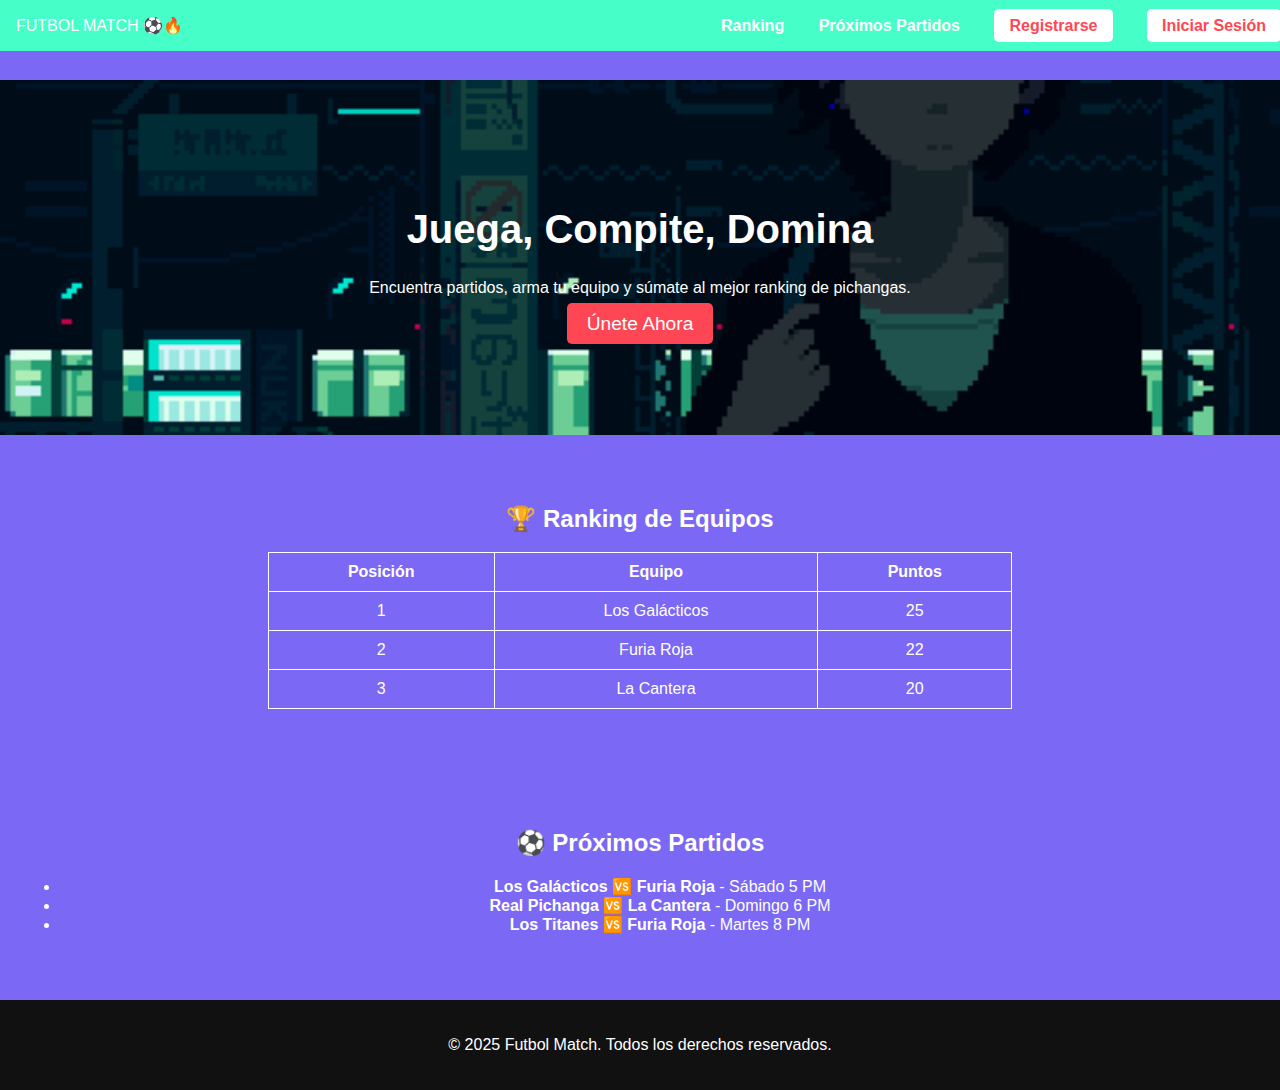
<file: index.html>
<!DOCTYPE html>
<html lang="es">
<head>
    <meta charset="UTF-8">
    <meta name="viewport" content="width=device-width, initial-scale=1.0">
    <title>Futbol Match</title>
    <link rel="stylesheet" href="index.css">
</head>
<body>
    <header>
        <div class="logo">FUTBOL MATCH ⚽🔥</div>
        <nav>
            <a href="#ranking">Ranking</a>
            <a href="#partidos">Próximos Partidos</a>
            <a href="registro.html" class="btn">Registrarse</a>
            <a href="login.html" class="btn">Iniciar Sesión</a>
        </nav>
    </header>
    
    <section class="hero">
        <h1>Juega, Compite, Domina</h1>
        <p>Encuentra partidos, arma tu equipo y súmate al mejor ranking de pichangas.</p>
        <a href="registro.html" class="btn-main">Únete Ahora</a>
    </section>
    
    <section id="ranking" class="ranking">
        <h2>🏆 Ranking de Equipos</h2>
        <table>
            <tr>
                <th>Posición</th>
                <th>Equipo</th>
                <th>Puntos</th>
            </tr>
            <tr>
                <td>1</td>
                <td>Los Galácticos</td>
                <td>25</td>
            </tr>
            <tr>
                <td>2</td>
                <td>Furia Roja</td>
                <td>22</td>
            </tr>
            <tr>
                <td>3</td>
                <td>La Cantera</td>
                <td>20</td>
            </tr>
        </table>
    </section>
    
    <section id="partidos" class="proximos-partidos">
        <h2>⚽ Próximos Partidos</h2>
        <ul>
            <li><strong>Los Galácticos 🆚 Furia Roja</strong> - Sábado 5 PM</li>
            <li><strong>Real Pichanga 🆚 La Cantera</strong> - Domingo 6 PM</li>
            <li><strong>Los Titanes 🆚 Furia Roja</strong> - Martes 8 PM</li>
        </ul>
    </section>
    
    <footer>
        <p>&copy; 2025 Futbol Match. Todos los derechos reservados.</p>
    </footer>
</body>
</html>
</file>
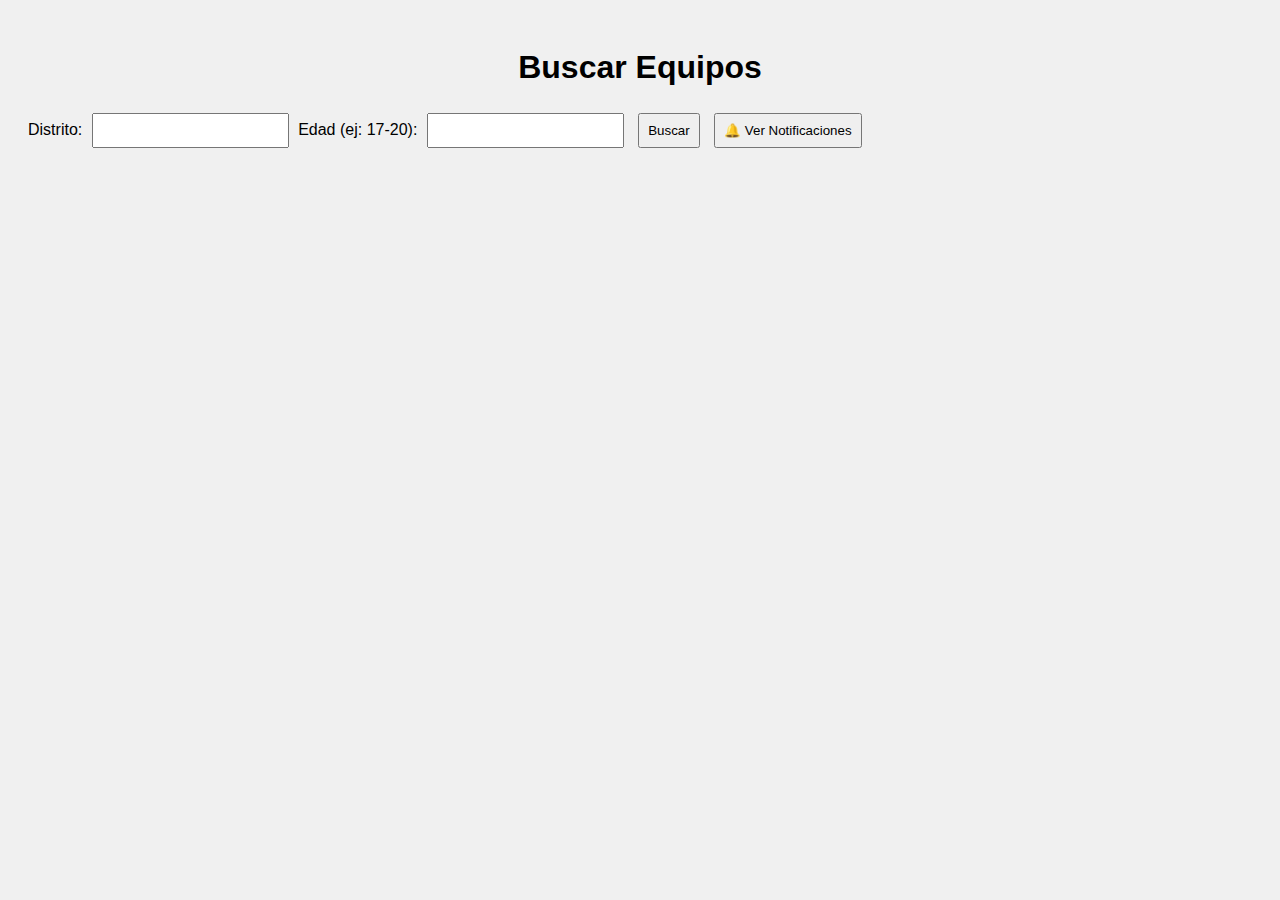
<file: buscar.html>
<!DOCTYPE html>
<html lang="es">
<head>
    <meta charset="UTF-8">
    <title>Buscar Equipos</title>
    <style>
        body { font-family: Arial, sans-serif; padding: 20px; background: #f0f0f0; }
        h1 { text-align: center; }
        input, button { margin: 5px; padding: 8px; }
        .equipo { margin: 10px 0; cursor: pointer; color: blue; text-decoration: underline; }
        #modal, #modalNotif {
            display: none; position: fixed; top: 50%; left: 50%; transform: translate(-50%, -50%);
            background: white; padding: 20px; border: 1px solid #ccc; border-radius: 10px;
            box-shadow: 0 0 10px rgba(0,0,0,0.5); z-index: 1000; max-width: 400px;
        }
        #overlay {
            display: none; position: fixed; top: 0; left: 0; width: 100%; height: 100%;
            background: rgba(0,0,0,0.5); z-index: 999;
        }
        button { cursor: pointer; }
    </style>
</head>
<body>
<h1>Buscar Equipos</h1>

<label>Distrito:</label>
<input type="text" id="distrito">
<label>Edad (ej: 17-20):</label>
<input type="text" id="rango">
<button onclick="buscarEquipos()">Buscar</button>

<!-- Botón de notificaciones -->
<button onclick="verNotificaciones()">🔔 Ver Notificaciones</button>

<div id="resultados"></div>

<!-- Overlay -->
<div id="overlay"></div>

<!-- Modal Info Equipo -->
<div id="modal">
    <h3>Información del Equipo</h3>
    <div id="infoEquipo"></div>
    <button onclick="enviarInvitacion()">Invitar</button>
    <button onclick="cerrarModal()">Seguir Buscando</button>
</div>

<!-- Modal Notificaciones -->
<div id="modalNotif">
    <h3>Invitaciones Recibidas</h3>
    <div id="listaInvitaciones"></div>
    <h3>Respuestas a Tus Invitaciones</h3>
    <div id="respuestasInvitaciones"></div>
    <button onclick="cerrarNotificaciones()">Cerrar</button>
</div>

<script>
let equipoSeleccionado = '';

function buscarEquipos() {
    const distrito = document.getElementById('distrito').value.trim();
    const rango = document.getElementById('rango').value.trim();

    fetch(`buscar.php?distrito=${encodeURIComponent(distrito)}&rango=${encodeURIComponent(rango)}`)
        .then(response => {
            if (!response.ok) {
                throw new Error('Error de red o respuesta del servidor');
            }
            return response.text(); // Obtener respuesta cruda
        })
        .then(data => {
            try {
                const jsonData = JSON.parse(data); // Intentar parsear como JSON
                mostrarEquipos(jsonData);
            } catch (e) {
                console.error('Error al parsear JSON:', e);
                console.error('Respuesta cruda del servidor:', data);
                document.getElementById('resultados').innerHTML = '<p>Ocurrió un error inesperado.</p>';
            }
        })
        .catch(error => {
            console.error('Error en la solicitud:', error);
            document.getElementById('resultados').innerHTML = '<p>Error al conectar con el servidor.</p>';
        });
}

function mostrarEquipos(data) {
    const resultados = document.getElementById('resultados');
    resultados.innerHTML = '';
    if (data.length === 0) {
        resultados.innerHTML = '<p>No se encontraron equipos.</p>';
        return;
    }
    data.forEach(eq => {
        const div = document.createElement('div');
        div.className = 'equipo';
        div.textContent = eq.nombre;
        div.onclick = () => mostrarModal(eq);
        resultados.appendChild(div);
    });
}


function mostrarModal(equipo) {
    equipoSeleccionado = equipo.nombre;
    document.getElementById('infoEquipo').innerHTML = `
        <p><strong>Nombre:</strong> ${equipo.nombre}</p>
        <p><strong>Edad:</strong> ${equipo.edad_min} - ${equipo.edad_max}</p>
        <p><strong>Distrito:</strong> ${equipo.distrito}</p>
        <p><strong>Rango:</strong> ${equipo.rango}</p>
        <p><strong>Jugadores:</strong> ${equipo.jugadores}</p>
        <p><strong>Victorias:</strong> ${equipo.victorias}, <strong>Derrotas:</strong> ${equipo.derrotas}</p>
    `;
    document.getElementById('overlay').style.display = 'block';
    document.getElementById('modal').style.display = 'block';
}

function cerrarModal() {
    document.getElementById('overlay').style.display = 'none';
    document.getElementById('modal').style.display = 'none';
    equipoSeleccionado = '';
}

function enviarInvitacion() {
    fetch('enviar_invitacion.php', {
        method: 'POST',
        headers: {'Content-Type': 'application/x-www-form-urlencoded'},
        body: `equipo_destino=${encodeURIComponent(equipoSeleccionado)}`
    })
    .then(res => res.text())
    .then(msg => {
        alert(msg);
        cerrarModal();
    });
}

function verNotificaciones() {
    fetch('ver_invitaciones.php')
        .then(res => res.json())
        .then(data => {
            const lista = document.getElementById('listaInvitaciones');
            lista.innerHTML = '';
            if (data.length === 0) {
                lista.innerHTML = '<p>No tienes invitaciones nuevas.</p>';
            } else {
                data.forEach(inv => {
                    const div = document.createElement('div');
                    div.innerHTML = `
                        <p><strong>${inv.equipo_envia}</strong> te ha invitado.</p>
                        <button onclick="responderInvitacion('${inv.equipo_envia}', 'aceptar')">Aceptar</button>
                        <button onclick="responderInvitacion('${inv.equipo_envia}', 'rechazar')">Rechazar</button>
                        <hr>
                    `;
                    lista.appendChild(div);
                });
            }

            // Mostrar respuestas a invitaciones enviadas
            fetch('ver_respuestas.php')
                .then(res => res.json())
                .then(respuestas => {
                    const respuestasDiv = document.getElementById('respuestasInvitaciones');
                    respuestasDiv.innerHTML = '';
                    if (respuestas.length === 0) {
                        respuestasDiv.innerHTML = '<p>No hay respuestas nuevas.</p>';
                    } else {
                        respuestas.forEach(resp => {
                            const div = document.createElement('div');
                            div.innerHTML = `<p>${resp.mensaje}</p><hr>`;
                            respuestasDiv.appendChild(div);
                        });
                    }

                    // Mostrar el modal después de cargar todo
                    document.getElementById('overlay').style.display = 'block';
                    document.getElementById('modalNotif').style.display = 'block';
                });
        });
}

function cerrarNotificaciones() {
    document.getElementById('overlay').style.display = 'none';
    document.getElementById('modalNotif').style.display = 'none';
}

function responderInvitacion(equipo_envia, accion) {
    fetch('responder_invitacion.php', {
        method: 'POST',
        headers: {'Content-Type': 'application/x-www-form-urlencoded'},
        body: `equipo_envia=${encodeURIComponent(equipo_envia)}&accion=${encodeURIComponent(accion)}`
    })
    .then(res => res.text())
    .then(msg => {
        alert(msg);
        verNotificaciones(); // Refresca la lista
    });
}
</script>
</body>
</html>
</file>
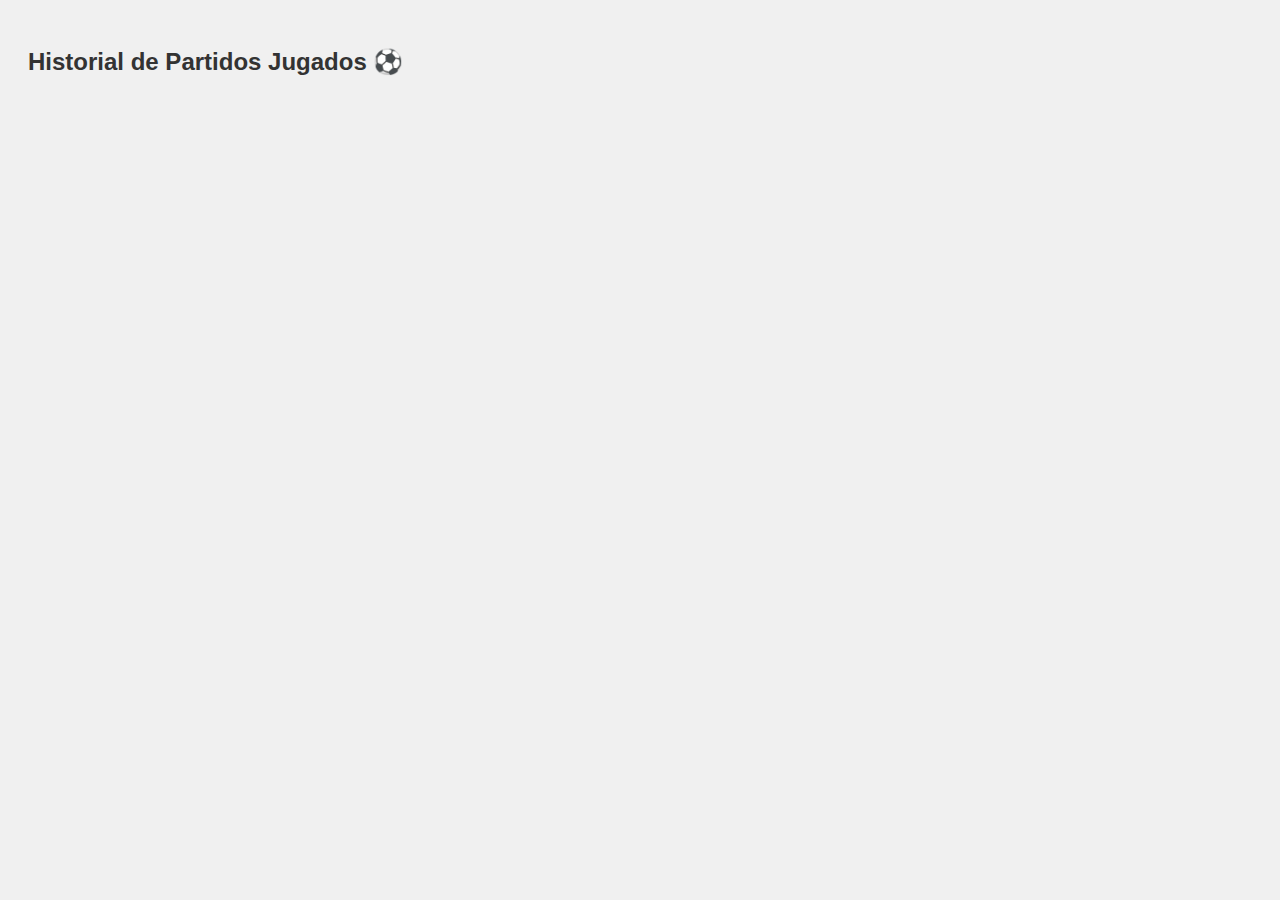
<file: historial.html>
<!DOCTYPE html>
<html lang="es">
<head>
    <meta charset="UTF-8">
    <title>Historial de Partidos</title>
    <link rel="stylesheet" href="estilos.css">
</head>
<body>
<h2>Historial de Partidos Jugados ⚽</h2>
<div id="historialPartidos"></div>
<script>
function cargarHistorial() {
    fetch('historial_partidos.php')
        .then(res => res.json())
        .then(partidos => {
            let div = document.getElementById('historialPartidos');
            div.innerHTML = '';
            if (partidos.length === 0) {
                div.innerHTML = '<p>No hay partidos jugados aún.</p>';
                return;
            }
            partidos.forEach(p => {
                let partidoDiv = document.createElement('div');
                partidoDiv.innerHTML = `
                    📅 ${p.fecha} a las ${p.hora} | Rival: <strong>${p.rival}</strong> | Tipo: ${p.tipo} 
                    <button onclick="mostrarCalificar(${p.partido_id})">Calificar</button>
                    <div id="calificar_${p.partido_id}" style="display:none;">
                        <label>Comentario:</label><br>
                        <textarea id="comentario_${p.partido_id}"></textarea><br>
                        <label>Calificación (1-5):</label>
                        <input type="number" id="calificacion_${p.partido_id}" min="1" max="5"><br>
                        <button onclick="enviarCalificacion(${p.partido_id})">Enviar</button>
                    </div>
                `;
                div.appendChild(partidoDiv);
            });
        });
}

function mostrarCalificar(id) {
    document.getElementById('calificar_' + id).style.display = 'block';
}

function enviarCalificacion(id) {
    const comentario = document.getElementById('comentario_' + id).value;
    const calificacion = document.getElementById('calificacion_' + id).value;
    fetch('calificar_partido.php', {
        method: 'POST',
        headers: { 'Content-Type': 'application/x-www-form-urlencoded' },
        body: `partido_id=${id}&comentario=${encodeURIComponent(comentario)}&calificacion=${calificacion}`
    }).then(res => res.json())
      .then(data => {
        if(data.success) {
            alert('✅ Calificación enviada');
            document.getElementById('calificar_' + id).style.display = 'none';
        }
    });
}

document.addEventListener('DOMContentLoaded', cargarHistorial);
</script>
</body>
</html>
</file>
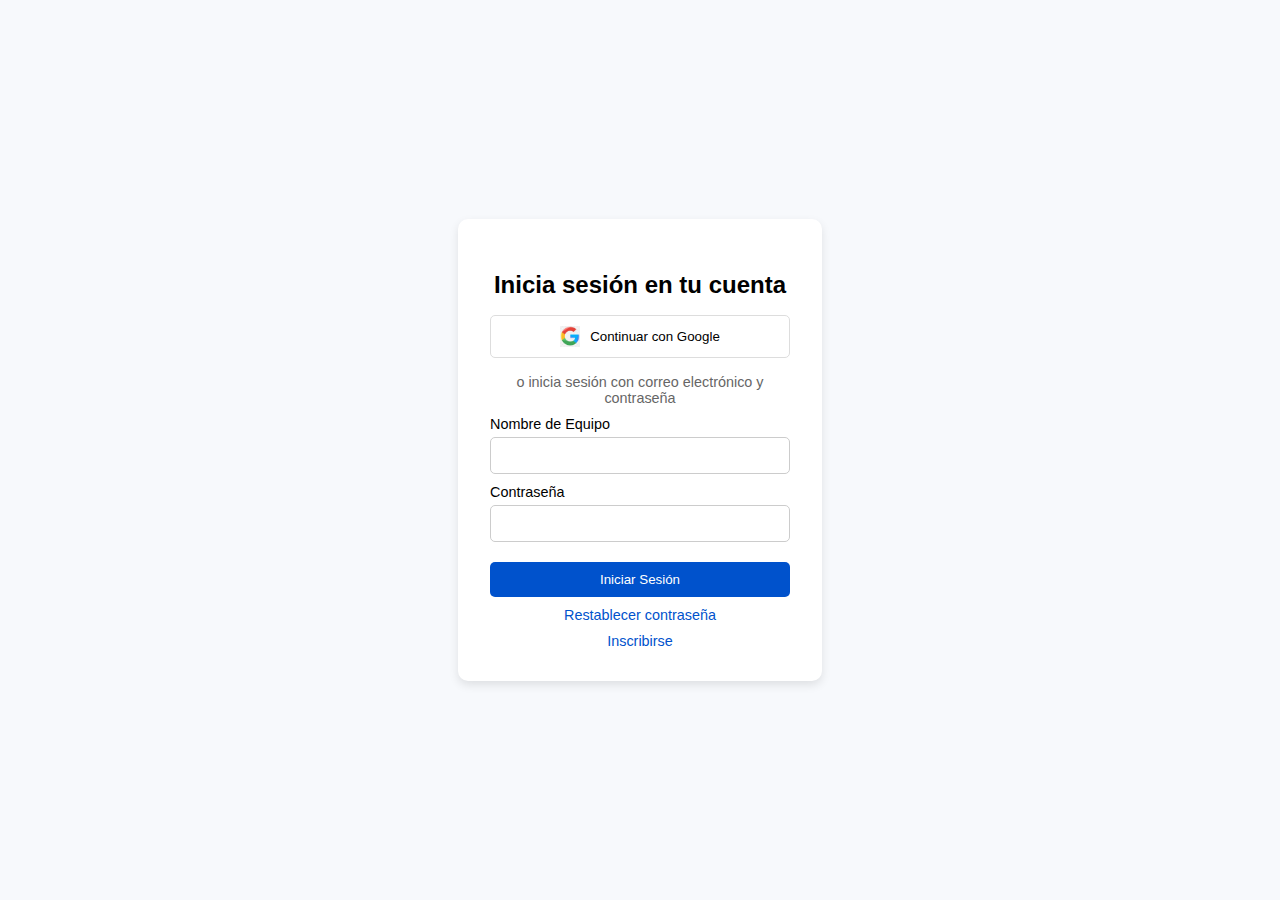
<file: login.html>
<!DOCTYPE html>
<html lang="es">
<head>
    <meta charset="UTF-8">
    <meta name="viewport" content="width=device-width, initial-scale=1.0">
    <title>Login</title>
    <link rel="stylesheet" href="login.css">
</head>
<body>
    <div class="login-container">
        <h2>Inicia sesión en tu cuenta</h2>
        <button class="google-btn"> 
            <img src="descarga.jpg" alt="Google"> Continuar con Google
        </button>
        <div class="separator">o inicia sesión con correo electrónico y contraseña</div>

        <form action="login.php" method="post">
            <label for="nombre">Nombre de Equipo</label>
            <input type="text" id="nombre" name="nombre" required>

            <label for="password">Contraseña</label>
            <input type="password" id="password" name="password" required>

            <button type="submit" class="btn">Iniciar Sesión</button>
        </form>

        <a href="#" class="link">Restablecer contraseña</a>
        <a href="#" class="register">Inscribirse</a>
    </div>
</body>
</html>
</file>
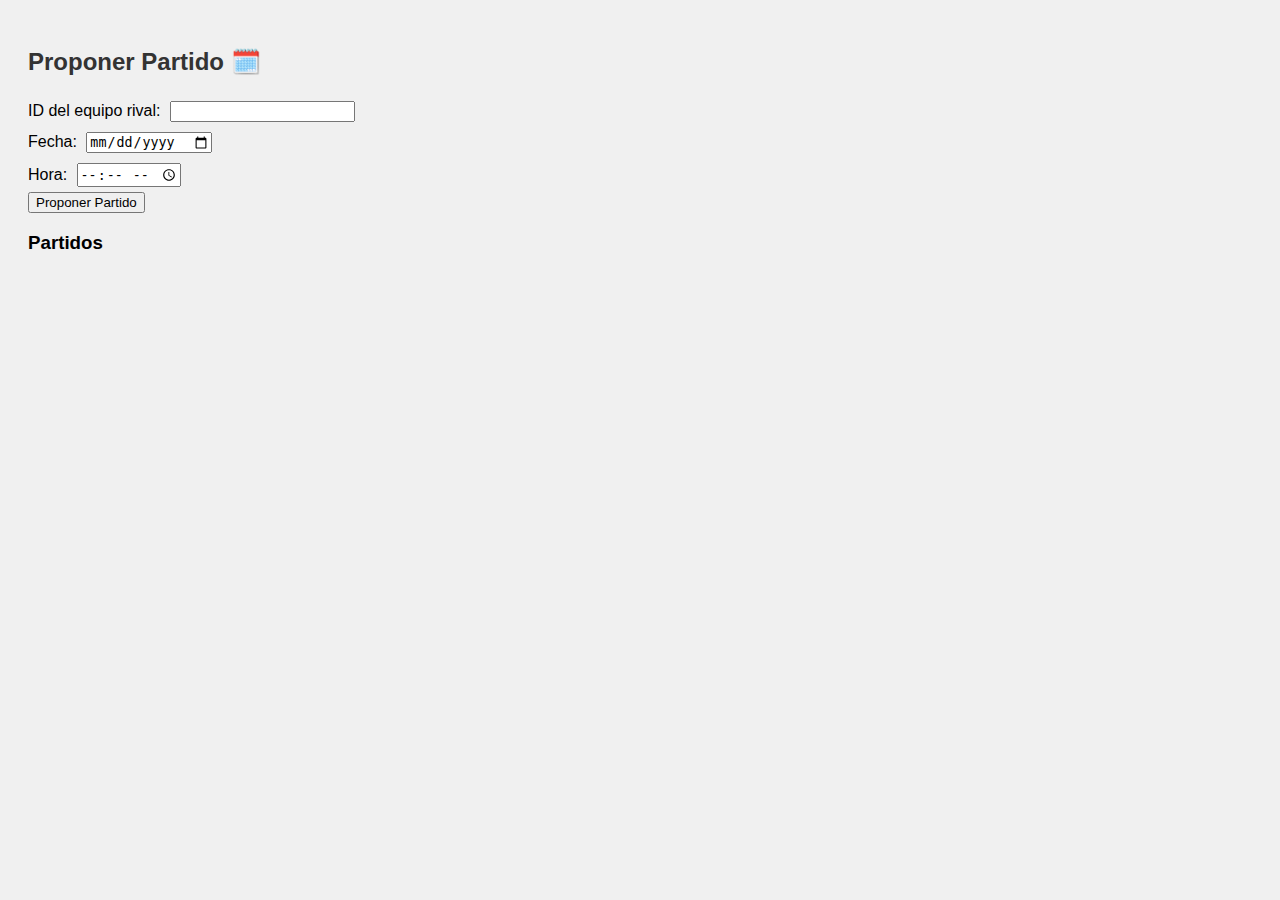
<file: partidos.html>
<!DOCTYPE html>
<html lang="es">
<head>
    <meta charset="UTF-8">
    <title>Coordinar Partido</title>
    <link rel="stylesheet" href="estilos.css">
</head>
<body>
<h2>Proponer Partido 🗓️</h2>
<form id="formPartido">
    ID del equipo rival: <input type="number" id="paraEquipo" required><br>
    Fecha: <input type="date" id="fecha" required><br>
    Hora: <input type="time" id="hora" required><br>
    <button type="submit">Proponer Partido</button>
</form>
<h3>Partidos</h3>
<div id="listaPartidos"></div>
<script>
document.getElementById('formPartido').addEventListener('submit', function(e) {
    e.preventDefault();
    let para_equipo = document.getElementById('paraEquipo').value;
    let fecha = document.getElementById('fecha').value;
    let hora = document.getElementById('hora').value;

    fetch('proponer_partido.php', {
        method: 'POST',
        headers: { 'Content-Type': 'application/json' },
        body: JSON.stringify({ para_equipo, fecha, hora })
    }).then(res => res.json()).then(data => {
        if (data.success) {
            alert('Partido propuesto correctamente.');
            cargarPartidos();
        }
    });
});

function cargarPartidos() {
    fetch('ver_partidos.php')
        .then(res => res.json())
        .then(partidos => {
            let div = document.getElementById('listaPartidos');
            div.innerHTML = '';
            if (partidos.length === 0) {
                div.innerHTML = '<p>No hay partidos.</p>';
                return;
            }
            partidos.forEach(p => {
                let pTag = document.createElement('div');
                pTag.innerHTML = `📅 ${p.fecha} a las ${p.hora} | De: <strong>${p.de_nombre}</strong> ➡ Para: <strong>${p.para_nombre}</strong> | Estado: ${p.estado}`;
                if (p.estado === 'pendiente' && parseInt(p.para_equipo) === parseInt(sessionStorage.getItem('equipo_id'))) {
                    let aceptar = document.createElement('button');
                    aceptar.textContent = 'Aceptar';
                    aceptar.onclick = () => responderPartido(p.id, 'aceptar');
                    let rechazar = document.createElement('button');
                    rechazar.textContent = 'Rechazar';
                    rechazar.onclick = () => responderPartido(p.id, 'rechazar');
                    pTag.appendChild(aceptar);
                    pTag.appendChild(rechazar);
                }
                div.appendChild(pTag);
            });
        });
}

function responderPartido(partido_id, accion) {
    fetch('aceptar_rechazar_partido.php', {
        method: 'POST',
        headers: { 'Content-Type': 'application/json' },
        body: JSON.stringify({ partido_id, accion })
    }).then(res => res.json()).then(data => {
        alert(data.mensaje);
        cargarPartidos();
    });
}

document.addEventListener('DOMContentLoaded', () => {
    // Almacenar equipo_id en sessionStorage para JS
    fetch('get_equipo_id.php')
        .then(res => res.json())
        .then(data => {
            sessionStorage.setItem('equipo_id', data.equipo_id);
            cargarPartidos();
        });
});
</script>
</body>
</html>
</file>
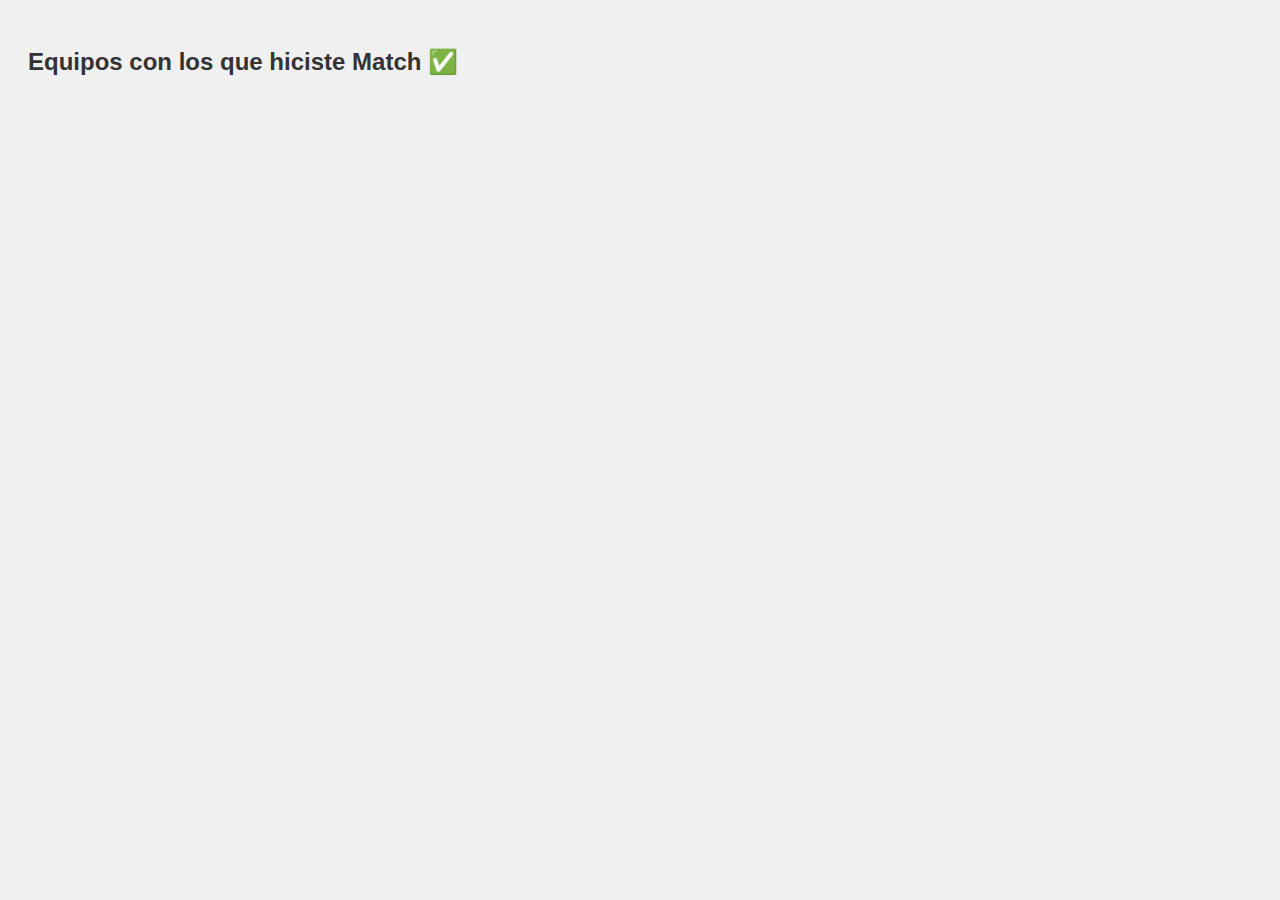
<file: ver_matches.html>
<!DOCTYPE html>
<html lang="es">
<head>
    <meta charset="UTF-8">
    <title>Matches Aceptados</title>
    <link rel="stylesheet" href="estilos.css">
</head>
<body>
<h2>Equipos con los que hiciste Match ✅</h2>
<div id="listaMatches"></div>
<script>
function cargarMatches() {
    fetch('matches.php')
        .then(response => response.json())
        .then(matches => {
            let div = document.getElementById('listaMatches');
            div.innerHTML = '';
            if (matches.length === 0) {
                div.innerHTML = '<p>No tienes matches aceptados aún.</p>';
                return;
            }
            matches.forEach(eq => {
                let p = document.createElement('p');
                p.innerHTML = `<strong>${eq.nombre_equipo}</strong> - ${eq.distrito} - ${eq.rango} años - 📱 ${eq.celular}`;
                div.appendChild(p);
            });
        });
}

document.addEventListener('DOMContentLoaded', cargarMatches);
</script>
</body>
</html>
</file>
<file: index.css>
/* Estilos generales */
body {
    font-family: Arial, sans-serif;
    margin: 0;
    padding: 0;
    background-color: #7b68f5;
    color: white;
    text-align: center;
}

/* Encabezado fijo */
header {
    background: #46ffc8;
    color: white;
    padding: 1rem;
    position: fixed;
    top: 0;
    width: 100%;
    z-index: 1000;
    display: flex;
    justify-content: space-between;
    align-items: center;
}

nav a {
    color: white;
    text-decoration: none;
    margin: 0 15px;
    font-weight: bold;
}

nav .btn {
    background: white;
    color: #ff4655;
    padding: 8px 15px;
    border-radius: 5px;
    font-weight: bold;
}

/* Hero */
.hero {
    margin-top: 80px;
    padding: 100px 20px;
    background: url('/futbol_match/toyoi-yuta-animated-gifs-everyday-life-japan-7-1.gif') no-repeat center center/cover;
}
.hero h1 {
    font-size: 2.5rem;
}

.btn-main {
    background: #ff4655;
    color: white;
    padding: 10px 20px;
    text-decoration: none;
    font-size: 1.2rem;
    border-radius: 5px;
}

/* Ranking */
.ranking, .proximos-partidos {
    padding: 50px 20px;
}

.ranking table {
    margin: 0 auto;
    border-collapse: collapse;
    width: 60%;
}

.ranking th, .ranking td {
    border: 1px solid white;
    padding: 10px;
}

/* Footer */
footer {
    background: #111;
    padding: 20px;
}
</file>
<file: estilos.css>
body { font-family: Arial, sans-serif; background-color: #f0f0f0; padding: 20px; }
h1, h2 { color: #333; }
form input { margin: 5px; }
</file>
<file: login.css>
body {
    font-family: Arial, sans-serif;
    background-color: #f7f9fc;
    display: flex;
    justify-content: center;
    align-items: center;
    height: 100vh;
    margin: 0;
}

.login-container {
    background: white;
    padding: 2rem;
    border-radius: 10px;
    box-shadow: 0px 4px 10px rgba(0, 0, 0, 0.1);
    text-align: center;
    width: 300px;
}

h2 {
    margin-bottom: 1rem;
}

.google-btn {
    display: flex;
    align-items: center;
    justify-content: center;
    background: white;
    border: 1px solid #ddd;
    padding: 10px;
    width: 100%;
    cursor: pointer;
    border-radius: 5px;
    margin-bottom: 1rem;
}

.google-btn img {
    width: 20px;
    margin-right: 10px;
}

.separator {
    font-size: 0.9rem;
    color: #666;
    margin: 10px 0;
}

form {
    display: flex;
    flex-direction: column;
    text-align: left;
}

label {
    font-size: 0.9rem;
    margin-bottom: 5px;
}

input {
    padding: 10px;
    border: 1px solid #ccc;
    border-radius: 5px;
    margin-bottom: 10px;
}

.btn {
    background: #0052cc;
    color: white;
    padding: 10px;
    border: none;
    border-radius: 5px;
    cursor: pointer;
    margin-top: 10px;
}

.link, .register {
    display: block;
    margin-top: 10px;
    font-size: 0.9rem;
    color: #0052cc;
    text-decoration: none;
}
</file>
